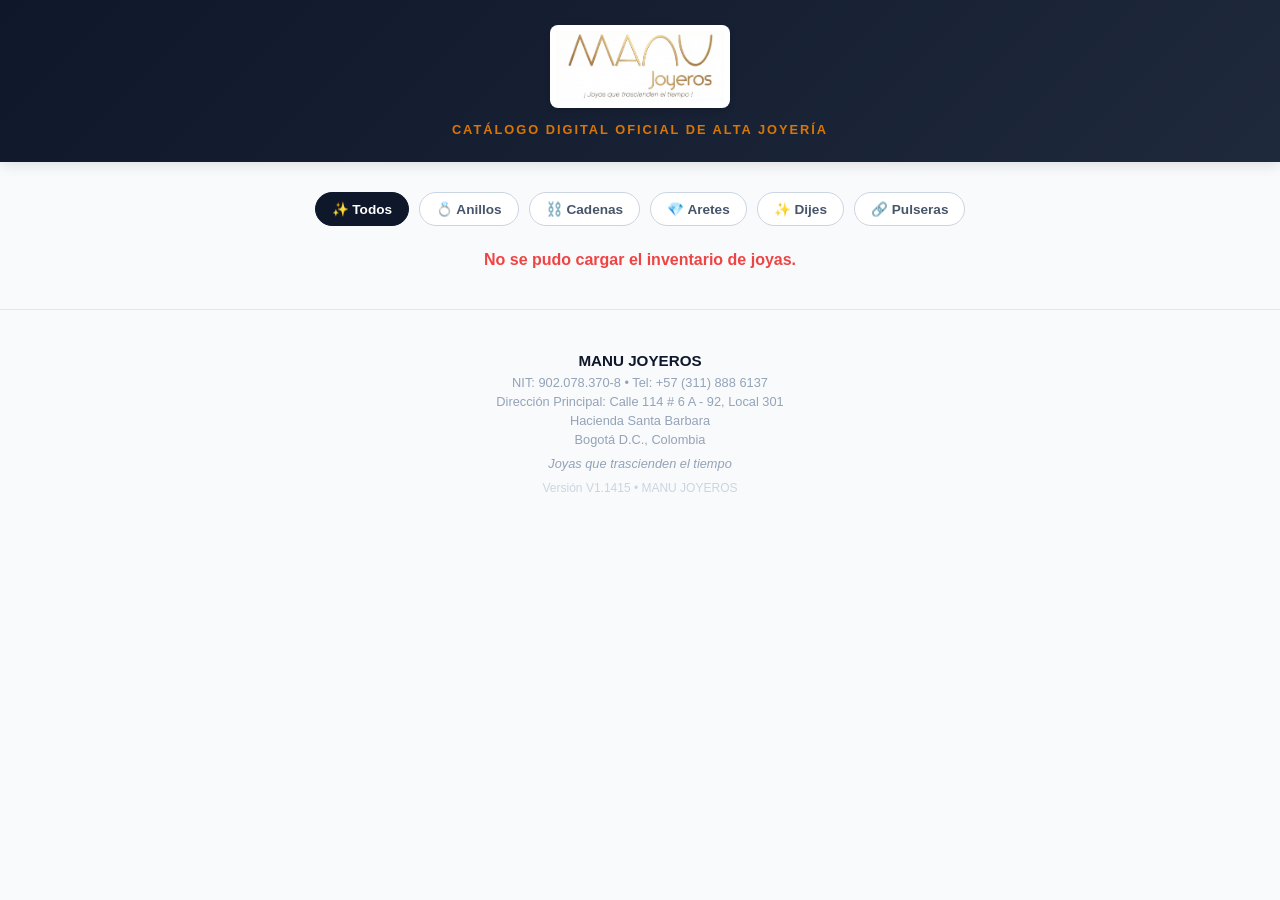
<file: catalogomanu.html>
<!DOCTYPE html>
<html lang="es">
<head>
    <meta charset="UTF-8">
    <meta name="viewport" content="width=device-width, initial-scale=1.0">
    <title>Catálogo Digital - MANU JOYEROS</title>
    <link rel="stylesheet" href="css/styles.css">
    <style>
        body { background-color: #f8fafc; font-family: 'Segoe UI', Tahoma, Geneva, Verdana, sans-serif; color: #0f172a; margin: 0; padding: 0; }
        
        .catalog-header { 
            background: linear-gradient(135deg, #0f172a 0%, #1e293b 100%); 
            color: #ffffff; 
            padding: 25px 20px; 
            text-align: center; 
            box-shadow: 0 4px 12px rgba(0,0,0,0.1); 
            display: flex;
            flex-direction: column;
            align-items: center;
            justify-content: center;
            gap: 10px;
        }

        .catalog-logo-container { 
            background-color: #ffffff; 
            padding: 6px; 
            border-radius: 8px; 
            display: inline-block; 
            width: 100%; 
            max-width: 180px; 
            box-shadow: 0 2px 6px rgba(0,0,0,0.15); 
        }

        .catalog-logo-img { 
            width: 100%; 
            height: auto; 
            display: block; 
            object-fit: contain; 
        }

        .catalog-subtitle { 
            font-size: 0.80rem; 
            text-transform: uppercase; 
            letter-spacing: 2px; 
            color: #d97706; 
            font-weight: 600; 
            margin-top: 4px;
        }
        
        .catalog-container { max-width: 1200px; margin: 30px auto; padding: 0 15px; }
        
        .filters-bar { display: flex; justify-content: center; gap: 10px; margin-bottom: 25px; flex-wrap: wrap; }
        .filter-btn { background: #ffffff; border: 1.5px solid #cbd5e1; padding: 8px 16px; border-radius: 20px; font-weight: 600; font-size: 0.85rem; cursor: pointer; color: #475569; transition: all 0.2s; }
        .filter-btn:hover, .filter-btn.active { background: #0f172a; color: #ffffff; border-color: #0f172a; }

        .products-grid { display: grid; grid-template-columns: repeat(auto-fill, minmax(280px, 1fr)); gap: 20px; }
        
        .product-card { background: #ffffff; border-radius: 14px; border: 1px solid #e2e8f0; overflow: hidden; box-shadow: 0 4px 12px rgba(0,0,0,0.04); display: flex; flex-direction: column; transition: transform 0.2s, box-shadow 0.2s; position: relative; }
        .product-card:hover { transform: translateY(-3px); box-shadow: 0 10px 25px rgba(0,0,0,0.08); }
        
        .product-img-box { width: 100%; height: 240px; background: #f1f5f9; display: flex; align-items: center; justify-content: center; position: relative; overflow: hidden; }
        .product-img-box img { width: 100%; height: 100%; object-fit: cover; }
        
        .sku-tag { position: absolute; top: 10px; left: 10px; background: rgba(15, 23, 42, 0.85); color: #fff; padding: 3px 10px; border-radius: 12px; font-size: 0.75rem; font-weight: 600; backdrop-filter: blur(4px); z-index: 2; }

        /* Insignia de descuento grande y profesional */
        .discount-badge-pro {
            position: absolute;
            top: 12px;
            right: 12px;
            background: #ffffff;
            border: 2px solid #dc2626;
            border-radius: 10px;
            padding: 6px 10px;
            display: flex;
            flex-direction: column;
            align-items: center;
            justify-content: center;
            box-shadow: 0 4px 12px rgba(220, 38, 38, 0.25);
            z-index: 3;
            text-align: center;
            min-width: 65px;
        }
        .discount-top-text {
            background: #dc2626;
            color: #ffffff;
            font-size: 0.55rem;
            font-weight: 800;
            letter-spacing: 1.5px;
            padding: 1px 6px;
            border-radius: 4px;
            text-transform: uppercase;
            margin-bottom: 2px;
        }
        .discount-main-num {
            color: #dc2626;
            font-size: 1.25rem;
            font-weight: 900;
            line-height: 1;
            letter-spacing: -0.5px;
        }
        .discount-bottom-text {
            color: #dc2626;
            font-size: 0.65rem;
            font-weight: 800;
            letter-spacing: 1px;
            text-transform: uppercase;
            margin-top: 1px;
        }

        .product-info { padding: 18px; display: flex; flex-direction: column; flex: 1; }
        .product-title { font-size: 1rem; font-weight: bold; color: #0f172a; margin-bottom: 6px; line-height: 1.4; }
        .product-details { font-size: 0.80rem; color: #64748b; margin-bottom: 15px; line-height: 1.4; flex: 1; }
        
        .product-price-row { display: flex; justify-content: space-between; align-items: center; border-top: 1px solid #f1f5f9; padding-top: 12px; margin-top: auto; }
        .price-label-cat { font-size: 0.68rem; text-transform: uppercase; color: #94a3b8; font-weight: bold; display: block; }
        .price-val-cat { font-size: 1.2rem; font-weight: bold; color: #10b981; }
        
        /* Estilos para precios con descuento */
        .price-old { font-size: 0.85rem; color: #94a3b8; text-decoration: line-through; margin-right: 6px; font-weight: 600; }
        .price-val-discount { font-size: 1.2rem; font-weight: bold; color: #dc2626; }

        /* Insignia SOLD inferior con el mismo formato imponente y llamativo */
        .sold-badge-pro {
            background: #ffffff;
            border: 2px solid #0f172a;
            border-radius: 8px;
            padding: 4px 14px;
            display: inline-flex;
            flex-direction: column;
            align-items: center;
            justify-content: center;
            box-shadow: 0 3px 10px rgba(15, 23, 42, 0.2);
            text-align: center;
        }
        .sold-main-text {
            color: #0f172a;
            font-size: 1.1rem;
            font-weight: 900;
            line-height: 1.1;
            letter-spacing: 3px;
        }

        /* Botón de Certificado para productos disponibles */
        .btn-cert-link { background: #0f172a; color: white; border: none; padding: 6px 12px; border-radius: 6px; font-size: 0.78rem; font-weight: 600; cursor: pointer; text-decoration: none; display: inline-flex; align-items: center; gap: 4px; transition: background 0.2s; }
        .btn-cert-link:hover { background: #1e293b; }

        /* Botón de WhatsApp "Quiero uno igual" en verde oficial */
        .btn-whatsapp-link { background: #25d366; color: white; border: none; padding: 6px 12px; border-radius: 6px; font-size: 0.78rem; font-weight: 600; cursor: pointer; text-decoration: none; display: inline-flex; align-items: center; gap: 4px; transition: background 0.2s; box-shadow: 0 2px 5px rgba(37, 211, 102, 0.2); }
        .btn-whatsapp-link:hover { background: #20ba5a; }

        .catalog-footer { text-align: center; padding: 40px 20px; color: #94a3b8; font-size: 0.8rem; border-top: 1px solid #e2e8f0; margin-top: 40px; line-height: 1.5; }
    </style>
</head>
<body>

    <header class="catalog-header">
        <div class="catalog-logo-container">
            <img src="manu_joyeros.jpg" alt="MANU JOYEROS" class="catalog-logo-img">
        </div>
        <div class="catalog-subtitle">Catálogo Digital Oficial de Alta Joyería</div>
    </header>

    <div class="catalog-container">
        <div class="filters-bar" id="filtersContainer">
            <button class="filter-btn active" onclick="filtrarPorCategoria('TODOS', event)">✨ Todos</button>
            <button class="filter-btn" onclick="filtrarPorCategoria('ANILLOS', event)">💍 Anillos</button>
            <button class="filter-btn" onclick="filtrarPorCategoria('CADENAS', event)">⛓️ Cadenas</button>
            <button class="filter-btn" onclick="filtrarPorCategoria('ARETES', event)">💎 Aretes</button>
            <button class="filter-btn" onclick="filtrarPorCategoria('DIJES', event)">✨ Dijes</button>
            <button class="filter-btn" onclick="filtrarPorCategoria('PULSERAS', event)">🔗 Pulseras</button>
        </div>

        <div id="catalogGrid" class="products-grid">
            <p style="grid-column: 1 / -1; text-align: center; color: #64748b; padding: 40px 0;">Cargando catálogo de joyas...</p>
        </div>
    </div>

    <footer class="catalog-footer">
        <strong id="lblFooterEmpresa" style="font-size: 0.95rem; color: #0f172a;">MANU JOYEROS</strong><br>
        NIT: <span id="lblFooterNit">900.000.000-1</span> • Tel: <span id="lblFooterTel">+57 (300) 8123125</span><br>
        Dirección Principal: <span id="lblFooterDir">Ak 7 #115-60 Local 100017</span><br>
        <span id="lblFooterEdificio">Hacienda Santa Barbara</span><br>
        <span id="lblFooterCiudad">Bogotá D.C., Colombia</span><br>
        <em style="margin-top: 4px; display: inline-block;">Joyas que trascienden el tiempo</em><br>
        <span style="font-size: 0.75rem; color: #cbd5e1; margin-top: 6px; display: inline-block;" id="lblCatalogVersion">Versión Cargando... • MANU JOYEROS</span>
    </footer>

    <script src="js/config.js"></script>
    <script src="js/api.js"></script>
    <script>
        let productosGlobales = [];
        let valorOroDiaGlobal = 250000;

        document.addEventListener("DOMContentLoaded", async () => {
            // Sincronización automática absoluta y directa desde CONFIG global
            let empresaNombre = "MANU JOYEROS";
            let empresaNit = "900.000.000-1";
            let empresaTel = "+57 (300) 8123125";
            let empresaDir = "Ak 7 #115-60 Local 100017";
            let empresaEdificio = "Hacienda Santa Barbara";
            let empresaCiudad = "Bogotá D.C., Colombia";
            let versionSistema = "V1.1155";

            if (typeof CONFIG !== 'undefined') {
                if (CONFIG.VERSION) versionSistema = CONFIG.VERSION;
                if (CONFIG.NOMBRE_EMPRESA) empresaNombre = CONFIG.NOMBRE_EMPRESA;
                if (CONFIG.NIT) empresaNit = CONFIG.NIT;
                if (CONFIG.TELEFONO) empresaTel = CONFIG.TELEFONO;
                if (CONFIG.DIRECCION) empresaDir = CONFIG.DIRECCION;
                if (CONFIG.EDIFICIO_O_LOCAL) empresaEdificio = CONFIG.EDIFICIO_O_LOCAL;
                if (CONFIG.CIUDAD) empresaCiudad = CONFIG.CIUDAD;
            }

            document.getElementById("lblFooterEmpresa").textContent = empresaNombre;
            document.getElementById("lblFooterNit").textContent = empresaNit;
            document.getElementById("lblFooterTel").textContent = empresaTel;
            document.getElementById("lblFooterDir").textContent = empresaDir;
            document.getElementById("lblFooterEdificio").textContent = empresaEdificio;
            document.getElementById("lblFooterCiudad").textContent = empresaCiudad;
            document.getElementById("lblCatalogVersion").textContent = `Versión ${versionSistema} • ${empresaNombre}`;

            await cargarDatosCatalogo();
        });

        async function cargarDatosCatalogo() {
            try {
                const [resOro, resProd] = await Promise.all([
                    API.llamar("obtenerValorOroDia", {}, "GET"),
                    API.llamar("obtenerProductos", {}, "GET")
                ]);

                if (resOro && resOro.status === "success" && resOro.valor_oro_dia) {
                    valorOroDiaGlobal = Number(resOro.valor_oro_dia);
                }

                if (resProd && resProd.status === "success" && resProd.data) {
                    productosGlobales = resProd.data;
                    renderizarProductos(productosGlobales);
                } else {
                    document.getElementById("catalogGrid").innerHTML = `<p style="grid-column: 1 / -1; text-align: center; color: #ef4444; font-weight: bold;">No se pudo cargar el inventario de joyas.</p>`;
                }
            } catch (error) {
                document.getElementById("catalogGrid").innerHTML = `<p style="grid-column: 1 / -1; text-align: center; color: #ef4444;">Error de conexión con el servidor.</p>`;
            }
        }

        function filtrarPorCategoria(categoria, event) {
            document.querySelectorAll(".filter-btn").forEach(b => b.classList.remove("active"));
            if (event && event.target) event.target.classList.add("active");

            if (categoria === 'TODOS') {
                renderizarProductos(productosGlobales);
            } else {
                const filtrados = productosGlobales.filter(p => String(p.ID_Categoria || p.categoria || "").trim().toUpperCase() === categoria);
                renderizarProductos(filtrados);
            }
        }

        function renderizarProductos(lista) {
            const grid = document.getElementById("catalogGrid");
            if (!lista || lista.length === 0) {
                grid.innerHTML = `<p style="grid-column: 1 / -1; text-align: center; color: #64748b; padding: 40px 0;">No hay joyas disponibles en esta categoría.</p>`;
                return;
            }

            let html = "";
            lista.forEach(p => {
                let sku = p.SKU || p.sku || "SN";
                let nombre = p.Nombre || p.nombre || "Joya Exclusiva";
                let material = p.Material_Oro || p.Material || p.material || p.ID_Proveedor || "ORO 18K";
                let color = p.Color || p.ID_Subcategoria || "";
                
                let pesoCrudo = p.Peso || p.peso || 0;
                let pesoItem = parseFloat(String(pesoCrudo).replace(',', '.')) || 0;

                let valPiedra = Number(p.Valor_Piedra) || 0;
                let margen = Number(p.Porcentaje_Venta) || 100;
                let descPct = Number(p.Tiene_Descuento) || 0;

                let baseVentaCalculada = valPiedra + (pesoItem * valorOroDiaGlobal);
                let precioBase = baseVentaCalculada * (1 + (margen / 100));
                let valorVenta = precioBase - (precioBase * (descPct / 100));
                let precioBaseFinal = Math.round(isNaN(precioBase) ? 0 : precioBase);
                let valorVentaFinal = Math.round(isNaN(valorVenta) ? 0 : valorVenta);

                let foto = p.Foto || p.foto || "";
                let fotoHtml = foto ? `<img src="${foto}" alt="${nombre}" loading="lazy">` : `<span style="font-size: 3.5rem;">💍</span>`;

                // Validar si el producto tiene descuento
                let tieneDescuento = descPct > 0;
                let discountTagHtml = tieneDescuento ? `
                    <div class="discount-badge-pro">
                        <span class="discount-top-text">UP TO</span>
                        <span class="discount-main-num">${descPct}%</span>
                        <span class="discount-bottom-text">OFF</span>
                    </div>
                ` : '';

                // Validar si el producto está vendido o no disponible
                let estadoItem = String(p.Estado || p.estado || "DISPONIBLE").trim().toUpperCase();
                let esVendido = (estadoItem !== "DISPONIBLE" && estadoItem !== "" && estadoItem !== "-");

                let skuToken = btoa(sku);
                let certLink = `https://glasas.github.io/MANU_JOYEROS/cert.html?token=${skuToken}`;
                
                // Enlace de WhatsApp directo con el mensaje "Quiero uno igual"
                let textoWp = encodeURIComponent(`Hola MANU JOYEROS, vi esta joya en el catálogo digital (marcada como SOLD) y quiero uno igual:\n\n*SKU:* ${sku}\n*Modelo:* ${nombre}\n*Material:* ${material} ${color ? '• ' + color : ''} ${pesoItem > 0 ? '• ' + pesoItem + 'g' : ''}\n*(Nota: Adjunto la foto de la joya de referencia).*`);
                let whatsappLink = `https://wa.me/573208123125?text=${textoWp}`;

                // Renderizado dinámico de la sección inferior
                let seccionInferiorHtml = '';
                if (esVendido) {
                    seccionInferiorHtml = `
                        <div>
                            <span class="price-label-cat">Estado</span>
                            <div class="sold-badge-pro">
                                <span class="sold-main-text">SOLD</span>
                            </div>
                        </div>
                        <a href="${whatsappLink}" target="_blank" class="btn-whatsapp-link" title="Solicitar Fabricación">💬 Quiero uno igual</a>
                    `;
                } else if (tieneDescuento) {
                    seccionInferiorHtml = `
                        <div>
                            <span class="price-label-cat">Oferta Especial</span>
                            <div>
                                <span class="price-old">$${precioBaseFinal.toLocaleString()}</span>
                                <span class="price-val-discount">$${valorVentaFinal.toLocaleString()} COP</span>
                            </div>
                        </div>
                        <a href="${certLink}" target="_blank" class="btn-cert-link">📜 Certificado</a>
                    `;
                } else {
                    seccionInferiorHtml = `
                        <div>
                            <span class="price-label-cat">Valor Comercial</span>
                            <span class="price-val-cat">$${valorVentaFinal.toLocaleString()} COP</span>
                        </div>
                        <a href="${certLink}" target="_blank" class="btn-cert-link">📜 Certificado</a>
                    `;
                }

                html += `
                    <div class="product-card">
                        <div class="product-img-box">
                            <span class="sku-tag">SKU: ${sku}</span>
                            ${discountTagHtml}
                            ${fotoHtml}
                        </div>
                        <div class="product-info">
                            <div class="product-title">${nombre}</div>
                            <div class="product-details">
                                Material: ${material} ${color ? '• ' + color : ''} ${pesoItem > 0 ? '• ' + pesoItem + 'g' : ''}
                            </div>
                            <div class="product-price-row">
                                ${seccionInferiorHtml}
                            </div>
                        </div>
                    </div>
                `;
            });

            grid.innerHTML = html;
        }
    </script>
</body>
</html>
</file>
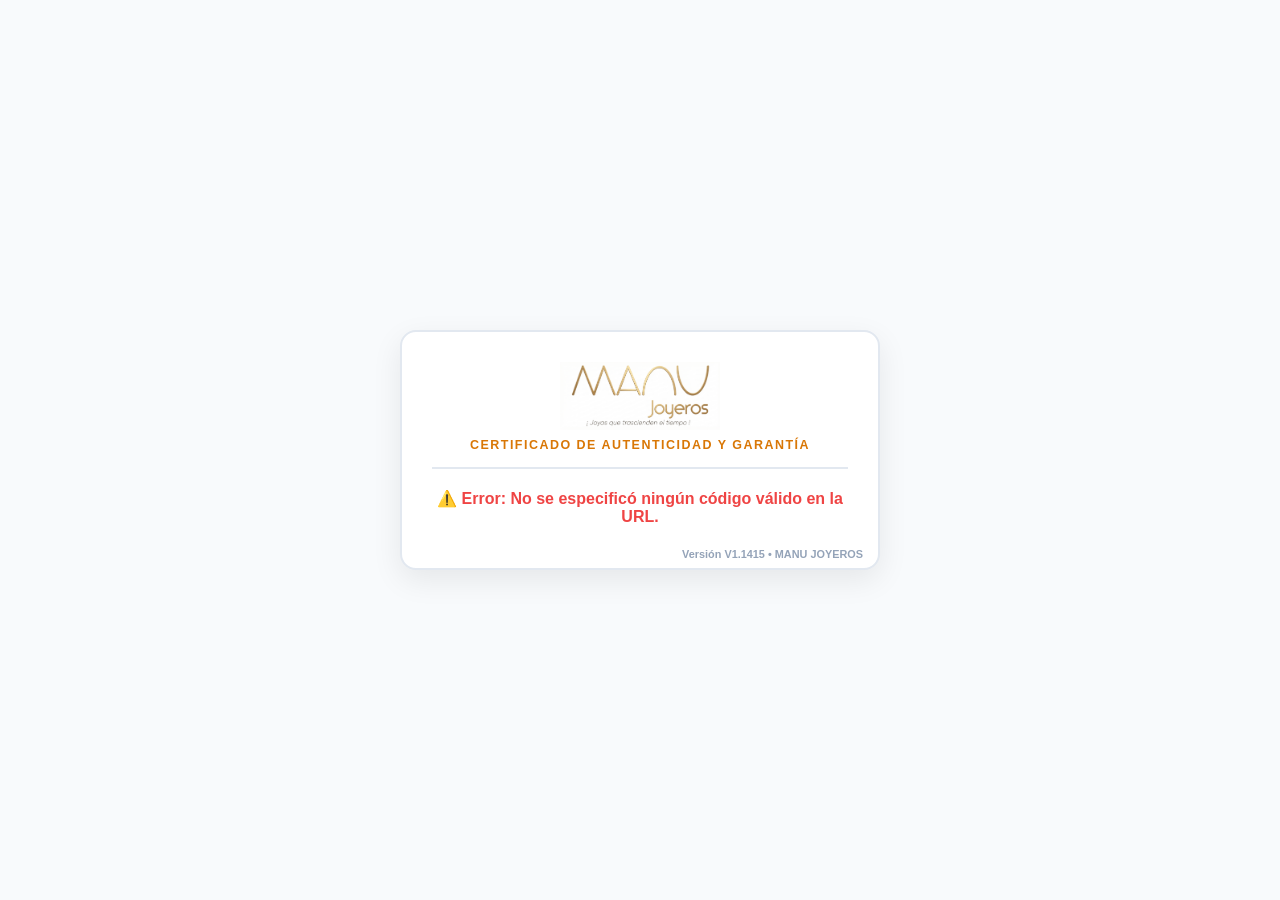
<file: cert.html>
<!DOCTYPE html>
<html lang="es">
<head>
    <meta charset="UTF-8">
    <meta name="viewport" content="width=device-width, initial-scale=1.0">
    <title>Certificado de Autenticidad - MANU JOYEROS</title>
    <link rel="stylesheet" href="css/styles.css">
    <style>
        body { background-color: #f8fafc; font-family: 'Segoe UI', Tahoma, Geneva, Verdana, sans-serif; color: #0f172a; margin: 0; padding: 20px; display: flex; justify-content: center; align-items: center; min-height: 100vh; }
        .cert-card { background: #ffffff; width: 100%; max-width: 480px; padding: 30px 30px 42px 30px; border-radius: 16px; box-shadow: 0 10px 30px rgba(0,0,0,0.08); border: 2px solid #e2e8f0; text-align: center; position: relative; }
        .cert-header { border-bottom: 2px solid #e2e8f0; padding-bottom: 15px; margin-bottom: 20px; display: flex; flex-direction: column; align-items: center; gap: 8px; }
        
        /* Contenedor del Logotipo Oficial */
        .cert-logo-container { width: 100%; max-width: 160px; margin: 0 auto; }
        .cert-logo-img { width: 100%; height: auto; display: block; object-fit: contain; }

        .cert-subtitle { font-size: 0.78rem; text-transform: uppercase; letter-spacing: 1.5px; color: #d97706; font-weight: 600; }
        
        .product-img-container { width: 180px; height: 180px; margin: 0 auto 20px auto; border-radius: 12px; border: 2px solid #cbd5e1; overflow: hidden; display: flex; align-items: center; justify-content: center; background: #f8fafc; box-shadow: 0 4px 12px rgba(0,0,0,0.05); }
        .product-img-container img { width: 100%; height: 100%; object-fit: cover; }
        
        .sku-badge { display: inline-block; background: #0f172a; color: #fff; padding: 4px 12px; border-radius: 20px; font-size: 0.85rem; font-weight: 600; margin-bottom: 15px; }
        .product-desc { font-size: 0.95rem; color: #334155; line-height: 1.5; margin-bottom: 20px; padding: 0 10px; }
        
        .price-box { background: #f1f5f9; padding: 12px; border-radius: 10px; margin-bottom: 20px; border: 1px dashed #cbd5e1; }
        .price-label { font-size: 0.75rem; text-transform: uppercase; color: #64748b; font-weight: bold; display: block; margin-bottom: 2px; }
        .price-value { font-size: 1.5rem; font-weight: bold; color: #10b981; }

        .company-info { font-size: 0.78rem; color: #64748b; border-top: 1px solid #e2e8f0; padding-top: 15px; line-height: 1.4; }
        
        .btn-print { margin-top: 20px; background: linear-gradient(135deg, #0f172a 0%, #1e293b 100%); color: white; border: none; padding: 10px 24px; border-radius: 8px; font-weight: bold; cursor: pointer; font-size: 0.9rem; transition: transform 0.2s; box-shadow: 0 4px 10px rgba(15,23,42,0.2); }
        .btn-print:hover { transform: translateY(-1px); }

        .cert-version-label { position: absolute; bottom: 8px; right: 15px; font-size: 0.68rem; color: #94a3b8; font-weight: 600; }

        @media print {
            body { background: white; padding: 0; }
            .cert-card { box-shadow: none; border: none; max-width: 100%; padding: 10px; }
            .no-print { display: none !important; }
            .cert-version-label { position: fixed; bottom: 5px; right: 10px; }
        }
    </style>
</head>
<body>

    <div class="cert-card" id="certContainer">
        <div class="cert-header">
            <div class="cert-logo-container">
                <img src="manu_joyeros.jpg" alt="MANU JOYEROS" class="cert-logo-img">
            </div>
            <div class="cert-subtitle">Certificado de Autenticidad y Garantía</div>
        </div>

        <div id="contentArea">
            <p style="color: #64748b; padding: 40px 0;">Consultando información del producto...</p>
        </div>

        <div class="cert-version-label" id="lblCertVersion">Versión Cargando... • MANU JOYEROS</div>
    </div>

    <!-- Carga estricta y ordenada de configuración -->
    <script src="js/config.js"></script>
    <script src="js/api.js"></script>
    <script>
        document.addEventListener("DOMContentLoaded", async () => {
            // Sincronización automática y robusta de la versión y datos corporativos desde CONFIG
            let empresaNombre = "MANU JOYEROS";
            let empresaNit = "900.000.000-1";
            let empresaTel = "+57 (300) 8123125";
            let empresaDir = "Ak 7 #115-60 Local 217";
            let empresaEdificio = "Hacienda Santa Barbara";
            let empresaCiudad = "Bogotá D.C., Colombia";
            let versionSistema = "V1.1100";

            if (typeof CONFIG !== 'undefined') {
                if (CONFIG.VERSION) versionSistema = CONFIG.VERSION;
                if (CONFIG.NOMBRE_EMPRESA) empresaNombre = CONFIG.NOMBRE_EMPRESA;
                if (CONFIG.NIT) empresaNit = CONFIG.NIT;
                if (CONFIG.TELEFONO) empresaTel = CONFIG.TELEFONO;
                if (CONFIG.DIRECCION) empresaDir = CONFIG.DIRECCION;
                if (CONFIG.EDIFICIO_O_LOCAL) empresaEdificio = CONFIG.EDIFICIO_O_LOCAL;
                if (CONFIG.CIUDAD) empresaCiudad = CONFIG.CIUDAD;
            }

            document.getElementById("lblCertVersion").textContent = `Versión ${versionSistema} • ${empresaNombre}`;

            const params = new URLSearchParams(window.location.search);
            let skuBuscado = "";

            const tokenParam = params.get("token");
            const skuParam = params.get("sku");

            if (tokenParam) {
                try {
                    skuBuscado = atob(tokenParam);
                } catch (e) {
                    skuBuscado = tokenParam;
                }
            } else if (skuParam) {
                skuBuscado = skuParam;
            }

            if (!skuBuscado) {
                document.getElementById("contentArea").innerHTML = `<p style="color: #ef4444; font-weight: bold;">⚠️ Error: No se especificó ningún código válido en la URL.</p>`;
                return;
            }

            try {
                const [resOro, resProd] = await Promise.all([
                    API.llamar("obtenerValorOroDia", {}, "GET"),
                    API.llamar("obtenerProductos", {}, "GET")
                ]);

                let valorOroDiaLocal = 250000;
                if (resOro && resOro.status === "success" && resOro.valor_oro_dia) {
                    valorOroDiaLocal = Number(resOro.valor_oro_dia);
                }

                if (!resProd || resProd.status !== "success" || !resProd.data) {
                    throw new Error("No se pudo conectar con la base de datos.");
                }

                const producto = resProd.data.find(p => String(p.SKU || p.sku || "").trim().toUpperCase() === String(skuBuscado).trim().toUpperCase());

                if (!producto) {
                    document.getElementById("contentArea").innerHTML = `<p style="color: #ef4444; font-weight: bold;">⚠️ No se encontró ninguna joya registrada con el código: ${skuBuscado}</p>`;
                    return;
                }

                let valPiedraItem = (producto.Valor_Piedra !== undefined && producto.Valor_Piedra !== null && String(producto.Valor_Piedra).trim() !== "") ? Number(producto.Valor_Piedra) : 0;
                if (isNaN(valPiedraItem)) valPiedraItem = 0;

                let margen = (producto.Porcentaje_Venta !== undefined && producto.Porcentaje_Venta !== null && String(producto.Porcentaje_Venta).trim() !== "") ? Number(producto.Porcentaje_Venta) : 100;
                if (isNaN(margen)) margen = 100;

                let descPct = (producto.Tiene_Descuento !== undefined && producto.Tiene_Descuento !== null && String(producto.Tiene_Descuento).trim() !== "") ? Number(producto.Tiene_Descuento) : 0;
                if (isNaN(descPct)) descPct = 0;

                let pesoCrudo = producto.Peso !== undefined && producto.Peso !== null && String(producto.Peso).trim() !== "" ? producto.Peso : (producto.peso !== undefined && producto.peso !== null && String(producto.peso).trim() !== "" ? producto.peso : 0);
                let pesoItem = parseFloat(String(pesoCrudo).replace(',', '.')) || 0;

                let baseVentaCalculada = valPiedraItem + (pesoItem * valorOroDiaLocal);
                let precioBase = baseVentaCalculada * (1 + (margen / 100));
                let valorVenta = precioBase - (precioBase * (descPct / 100));
                if (isNaN(valorVenta)) valorVenta = 0;

                let valorVentaFinal = Math.round(valorVenta);

                let fotoSrc = producto.Foto || producto.foto || "";
                let fotoHtml = fotoSrc ? `<img src="${fotoSrc}" alt="Joya Certificada">` : `<span style="font-size: 3rem;">💍</span>`;
                let nombreProd = producto.Nombre || producto.nombre || "Joya de Alta Joyería";
                let materialProd = producto.Material_Oro || producto.Material || producto.material || producto.ID_Proveedor || "ORO DE 18K";
                let colorProd = producto.Color || producto.ID_Subcategoria || "";

                // Inyección dinámica oficial con los datos unificados
                document.getElementById("contentArea").innerHTML = `
                    <div class="product-img-container">
                        ${fotoHtml}
                    </div>

                    <div class="sku-badge">SKU: ${producto.SKU || producto.sku || skuBuscado}</div>
                    
                    <div class="product-desc">
                        <strong>${nombreProd}</strong><br>
                        <span style="font-size: 0.82rem; color: #64748b;">Material: ${materialProd} ${colorProd ? '• Color: ' + colorProd : ''} ${pesoItem > 0 ? '• Peso: ' + pesoItem + 'g' : ''}</span>
                    </div>

                    <div class="price-box">
                        <span class="price-label">Valor Comercial Estimado</span>
                        <span class="price-value">$${valorVentaFinal.toLocaleString()} COP</span>
                    </div>

                    <div class="company-info">
                        <strong>${empresaNombre}</strong><br>
                        NIT: ${empresaNit} • Tel: ${empresaTel}<br>
                        Dirección Principal: ${empresaDir}<br>
                        ${empresaEdificio}<br>
                        ${empresaCiudad}<br>
                        <em>Certificamos la autenticidad y calidad de esta pieza de alta joyería.</em>
                    </div>

                    <button class="btn-print no-print" onclick="window.print()">🖨️ Imprimir Certificado</button>
                `;

            } catch (error) {
                document.getElementById("contentArea").innerHTML = `<p style="color: #ef4444;">Error al cargar el certificado: ${error.message}</p>`;
            }
        });
    </script>
</body>
</html>
</file>
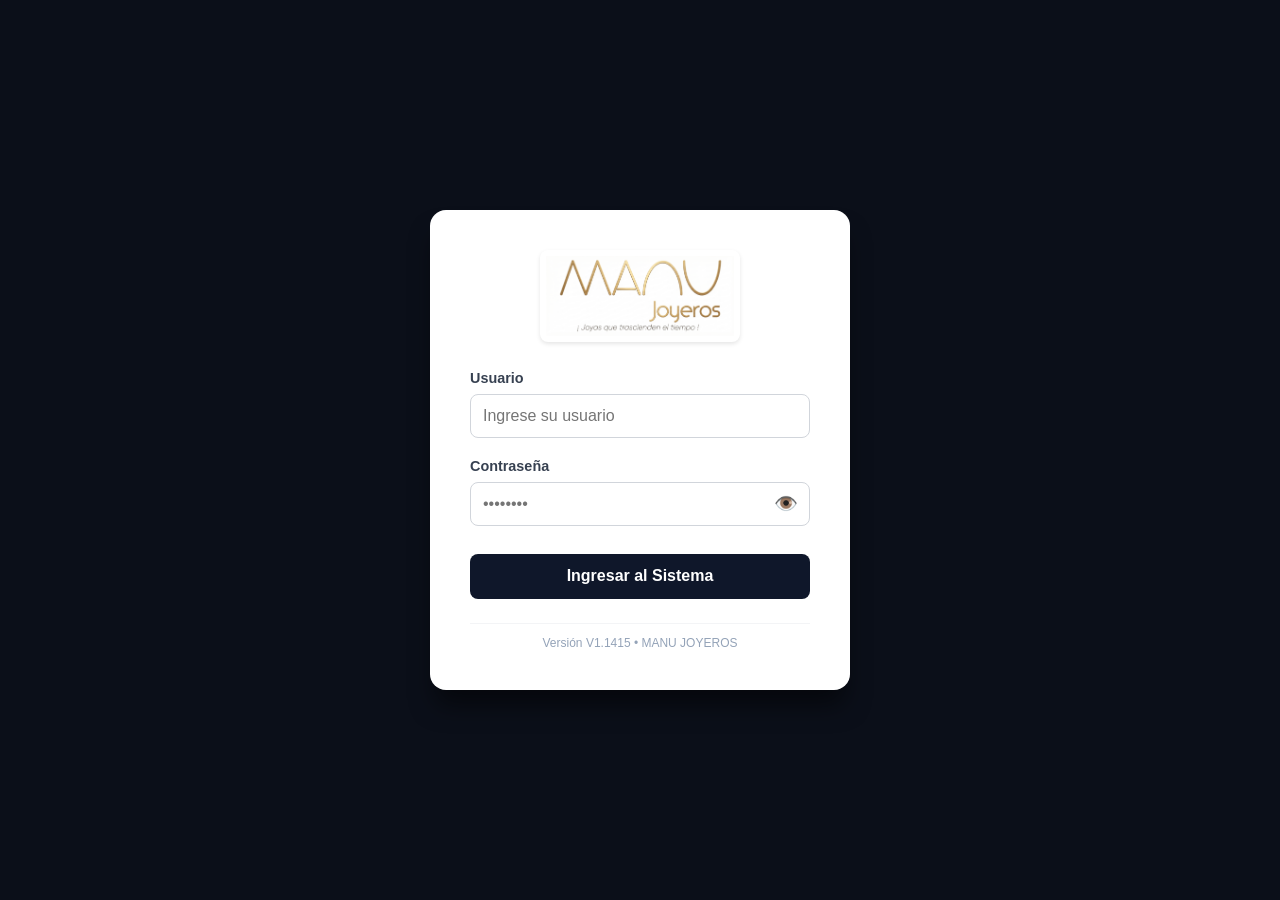
<file: login.html>
<!DOCTYPE html>
<html lang="es">
<head>
    <meta charset="UTF-8">
    <meta name="viewport" content="width=device-width, initial-scale=1.0">
    <title>Login - MANU JOYEROS</title>
    <style>
        :root {
            --primary: #0f172a;
            --accent: #d97706;
            --bg-color: #0b0f19;
            --white: #ffffff;
            --text-color: #374151;
            --error-color: #ef4444;
        }
        * { box-sizing: border-box; margin: 0; padding: 0; font-family: 'Segoe UI', Tahoma, Geneva, Verdana, sans-serif; }
        body.login-body {
            background-color: var(--bg-color);
            display: flex;
            justify-content: center;
            align-items: center;
            height: 100vh;
        }
        .login-card {
            background: var(--white);
            padding: 2.5rem;
            border-radius: 16px;
            width: 100%;
            max-width: 420px;
            box-shadow: 0 20px 25px -5px rgba(0, 0, 0, 0.5);
            text-align: center;
        }
        .login-header { margin-bottom: 1.5rem; }
        .brand-logo-wrapper {
            background-color: #ffffff;
            padding: 6px;
            border-radius: 8px;
            display: inline-block;
            width: 100%;
            max-width: 200px;
            margin: 0 auto;
            box-shadow: 0 2px 4px rgba(0,0,0,0.1);
        }
        .brand-logo-img {
            width: 100%;
            height: auto;
            display: block;
            object-fit: contain;
        }
        .form-group { margin-bottom: 1.25rem; text-align: left; }
        .form-group label { display: block; margin-bottom: 0.5rem; color: var(--text-color); font-weight: 600; font-size: 0.9rem; }
        .password-container { position: relative; display: flex; align-items: center; }
        .password-container input, .form-group input[type="text"] {
            width: 100%;
            padding: 0.75rem;
            border: 1px solid #d1d5db;
            border-radius: 8px;
            font-size: 1rem;
            outline: none;
            transition: border-color 0.2s;
        }
        .password-container input { padding-right: 45px; }
        .form-group input:focus, .password-container input:focus { border-color: var(--accent); }
        .toggle-password {
            position: absolute;
            right: 12px;
            background: none;
            border: none;
            cursor: pointer;
            font-size: 1.2rem;
            color: #64748b;
        }
        .btn-primary {
            width: 100%;
            padding: 0.85rem;
            background-color: var(--primary);
            color: var(--white);
            border: none;
            border-radius: 8px;
            font-size: 1rem;
            font-weight: bold;
            cursor: pointer;
            transition: background-color 0.2s;
            margin-top: 0.5rem;
        }
        .btn-primary:hover { background-color: #1e293b; }
        .error-msg { margin-top: 1rem; color: var(--error-color); font-size: 0.85rem; text-align: center; font-weight: 600; }
        .login-footer-version { margin-top: 1.5rem; text-align: center; font-size: 0.75rem; color: #94a3b8; border-top: 1px solid #f3f4f6; padding-top: 0.75rem; }
    </style>
</head>
<body class="login-body">
    <div class="login-card">
        <div class="login-header">
            <div class="brand-logo-wrapper">
                <img src="manu_joyeros.jpg" alt="MANU JOYEROS Logo" class="brand-logo-img">
            </div>
        </div>
        <form id="loginForm" onsubmit="intentarLogin(event)">
            <div class="form-group">
                <label for="usuario">Usuario</label>
                <input type="text" id="usuario" required placeholder="Ingrese su usuario">
            </div>
            <div class="form-group">
                <label for="password">Contraseña</label>
                <div class="password-container">
                    <input type="password" id="password" required placeholder="••••••••">
                    <button type="button" class="toggle-password" id="btnTogglePass" onclick="togglePasswordVisibility()" title="Mostrar contraseña">👁️</button>
                </div>
            </div>
            <button type="submit" class="btn-primary" id="btnIngresar">Ingresar al Sistema</button>
            <div id="mensajeError" class="error-msg"></div>
        </form>
        <div class="login-footer-version" id="versionLoginLabel">
            Versión V1.1512 • MANU JOYEROS
        </div>
    </div>

    <!-- Cargar configuración primero -->
    <script src="js/config.js"></script>
    <script src="js/api.js"></script>
    <script>
        if (typeof CONFIG !== 'undefined' && CONFIG.VERSION) {
            document.getElementById("versionLoginLabel").textContent = `Versión ${CONFIG.VERSION} • ${CONFIG.NOMBRE_EMPRESA}`;
        }

        function togglePasswordVisibility() {
            const passwordInput = document.getElementById('password');
            const btnToggle = document.getElementById('btnTogglePass');
            if (passwordInput.type === 'password') {
                passwordInput.type = 'text';
                btnToggle.textContent = '🔒';
            } else {
                passwordInput.type = 'password';
                btnToggle.textContent = '👁️';
            }
        }

        async function intentarLogin(event) {
            event.preventDefault();
            const usuario = document.getElementById('usuario').value.trim();
            const password = document.getElementById('password').value.trim();
            const btn = document.getElementById('btnIngresar');
            const errorDiv = document.getElementById('mensajeError');

            btn.disabled = true;
            btn.textContent = "Verificando credenciales...";
            errorDiv.textContent = "";

            try {
                const res = await API.llamar("login", { usuario, password }, "POST");
                if (res && res.status === "success") {
                    localStorage.setItem("usuario_manu", JSON.stringify(res.usuario));
                    window.location.href = "index.html"; 
                } else {
                    errorDiv.textContent = res ? res.message : "Error de respuesta del servidor.";
                    btn.disabled = false;
                    btn.textContent = "Ingresar al Sistema";
                }
            } catch (err) {
                errorDiv.textContent = "Error de conexión con la API.";
                btn.disabled = false;
                btn.textContent = "Ingresar al Sistema";
            }
        }
    </script>
</body>
</html>
</file>
<file: css/styles.css>
:root {
    --primary: #0f172a;
    --primary-hover: #1e293b;
    --accent: #d97706;
    --bg-color: #f1f5f9;
    --white: #ffffff;
    --text-color: #334155;
    --error-color: #ef4444;
}

* {
    box-sizing: border-box;
    margin: 0;
    padding: 0;
    font-family: 'Segoe UI', Tahoma, Geneva, Verdana, sans-serif;
}

/* Estilos Login */
body.login-body {
    background-color: #0b0f19;
    display: flex;
    justify-content: center;
    align-items: center;
    height: 100vh;
}

.login-card {
    background: var(--white);
    padding: 2.5rem;
    border-radius: 16px;
    width: 100%;
    max-width: 420px;
    box-shadow: 0 20px 25px -5px rgba(0, 0, 0, 0.5);
}

.login-header {
    text-align: center;
    margin-bottom: 2rem;
}

.login-header h2 {
    color: var(--primary);
    font-size: 1.8rem;
    margin-bottom: 0.5rem;
}

.login-header p {
    color: #64748b;
    font-size: 0.9rem;
}

.form-group {
    margin-bottom: 1.25rem;
}

.form-group label {
    display: block;
    margin-bottom: 0.5rem;
    color: var(--text-color);
    font-weight: 600;
    font-size: 0.9rem;
}

.password-container {
    position: relative;
    display: flex;
    align-items: center;
}

.password-container input, .form-group input[type="text"] {
    width: 100%;
    padding: 0.75rem;
    border: 1px solid #cbd5e1;
    border-radius: 8px;
    font-size: 1rem;
    outline: none;
    transition: border-color 0.2s;
}

.password-container input {
    padding-right: 45px;
}

.form-group input:focus, .password-container input:focus {
    border-color: var(--accent);
}

.toggle-password {
    position: absolute;
    right: 12px;
    background: none;
    border: none;
    cursor: pointer;
    font-size: 1.2rem;
    color: #64748b;
}

.btn-primary {
    width: 100%;
    padding: 0.85rem;
    background-color: var(--primary);
    color: var(--white);
    border: none;
    border-radius: 8px;
    font-size: 1rem;
    font-weight: bold;
    cursor: pointer;
    transition: background-color 0.2s;
    margin-top: 0.5rem;
}

.btn-primary:hover {
    background-color: var(--primary-hover);
}

.error-msg {
    margin-top: 1rem;
    color: var(--error-color);
    font-size: 0.85rem;
    text-align: center;
    font-weight: 600;
}

.login-footer-version {
    margin-top: 1.5rem;
    text-align: center;
    font-size: 0.75rem;
    color: #94a3b8;
    border-top: 1px solid #f1f5f9;
    padding-top: 0.75rem;
}

/* Layout Principal App */
body.app-body {
    background-color: var(--bg-color);
    display: flex;
    height: 100vh;
    overflow: hidden;
}

.sidebar {
    width: 260px;
    background-color: var(--primary);
    color: var(--white);
    display: flex;
    flex-direction: column;
    transition: transform 0.3s ease;
    z-index: 100;
}

.sidebar-header {
    padding: 1.5rem;
    border-bottom: 1px solid rgba(255,255,255,0.1);
}

.sidebar-header h2 {
    font-size: 1.2rem;
    margin-bottom: 0.5rem;
}

.badge {
    background-color: var(--accent);
    color: var(--white);
    padding: 0.2rem 0.6rem;
    border-radius: 4px;
    font-size: 0.75rem;
    font-weight: bold;
    text-transform: uppercase;
}

.sidebar-nav {
    padding: 1rem 0;
    flex: 1;
    overflow-y: auto;
}

.nav-link {
    display: block;
    padding: 0.75rem 1.5rem;
    color: #94a3b8;
    text-decoration: none;
    font-weight: 500;
    transition: all 0.2s;
}

.nav-link:hover, .nav-link.active {
    color: var(--white);
    background-color: var(--primary-hover);
    border-left: 4px solid var(--accent);
}

.text-danger { color: #f87171 !important; }

.main-content {
    flex: 1;
    display: flex;
    flex-direction: column;
    overflow: hidden;
}

.top-bar {
    background: var(--white);
    padding: 1rem 1.5rem;
    display: flex;
    justify-content: space-between;
    align-items: center;
    box-shadow: 0 1px 3px rgba(0,0,0,0.05);
}

.menu-toggle {
    display: none;
    background: none;
    border: none;
    font-size: 1.5rem;
    cursor: pointer;
}

.user-info {
    font-weight: 600;
    color: var(--primary);
}

.content-body {
    padding: 2rem;
    overflow-y: auto;
    flex: 1;
}

/* Banner de Bienvenida Superior */
.welcome-banner {
    background: linear-gradient(135deg, #1e293b 0%, #0f172a 100%);
    color: var(--white);
    padding: 25px 30px;
    border-radius: 12px;
    display: flex;
    justify-content: space-between;
    align-items: center;
    box-shadow: 0 4px 6px -1px rgba(0, 0, 0, 0.1);
    margin-bottom: 25px;
}

.welcome-text h1 {
    margin: 0;
    font-size: 22px;
    font-weight: 600;
}

.welcome-text h1 span {
    color: #38bdf8;
}

.welcome-text p {
    margin: 6px 0 0 0;
    color: #94a3b8;
    font-size: 13px;
}

.welcome-date {
    background: rgba(255, 255, 255, 0.1);
    padding: 8px 15px;
    border-radius: 8px;
    font-size: 13px;
    color: #cbd5e1;
    text-transform: capitalize;
}

/* Cuadrícula de Métricas */
.dashboard-grid {
    display: grid;
    grid-template-columns: repeat(auto-fit, minmax(220px, 1fr));
    gap: 20px;
}

.metric-card {
    background: var(--white);
    padding: 20px;
    border-radius: 12px;
    display: flex;
    align-items: center;
    gap: 15px;
    box-shadow: 0 2px 4px rgba(0, 0, 0, 0.04);
    border: 1px solid #e2e8f0;
}

.metric-icon {
    font-size: 24px;
    padding: 12px;
    border-radius: 10px;
    background: #f8fafc;
}

.metric-info h3 {
    margin: 0;
    font-size: 12px;
    color: #64748b;
    text-transform: uppercase;
    letter-spacing: 0.5px;
}

.metric-value {
    margin: 4px 0 0 0;
    font-size: 22px;
    font-weight: 700;
    color: var(--primary);
}

.metric-card.alert {
    border-left: 4px solid var(--error-color);
}

.card {
    background: var(--white);
    padding: 2rem;
    border-radius: 12px;
    box-shadow: 0 2px 4px rgba(0,0,0,0.04);
    border: 1px solid #e2e8f0;
}

/* Botón flotante móvil */
.floating-scanner-btn {
    display: none;
    position: fixed;
    bottom: 20px;
    right: 20px;
    background-color: var(--accent);
    color: white;
    border: none;
    border-radius: 50%;
    width: 60px;
    height: 60px;
    font-size: 1.5rem;
    box-shadow: 0 4px 10px rgba(0,0,0,0.3);
    cursor: pointer;
    z-index: 1000;
}

@media (max-width: 768px) {
    .sidebar {
        position: absolute;
        height: 100%;
        transform: translateX(-100%);
    }
    .sidebar.active {
        transform: translateX(0);
    }
    .menu-toggle {
        display: block;
    }
    .floating-scanner-btn {
        display: flex;
        justify-content: center;
        align-items: center;
    }
    .welcome-banner {
        flex-direction: column;
        align-items: flex-start;
        gap: 15px;
    }
}
</file>
